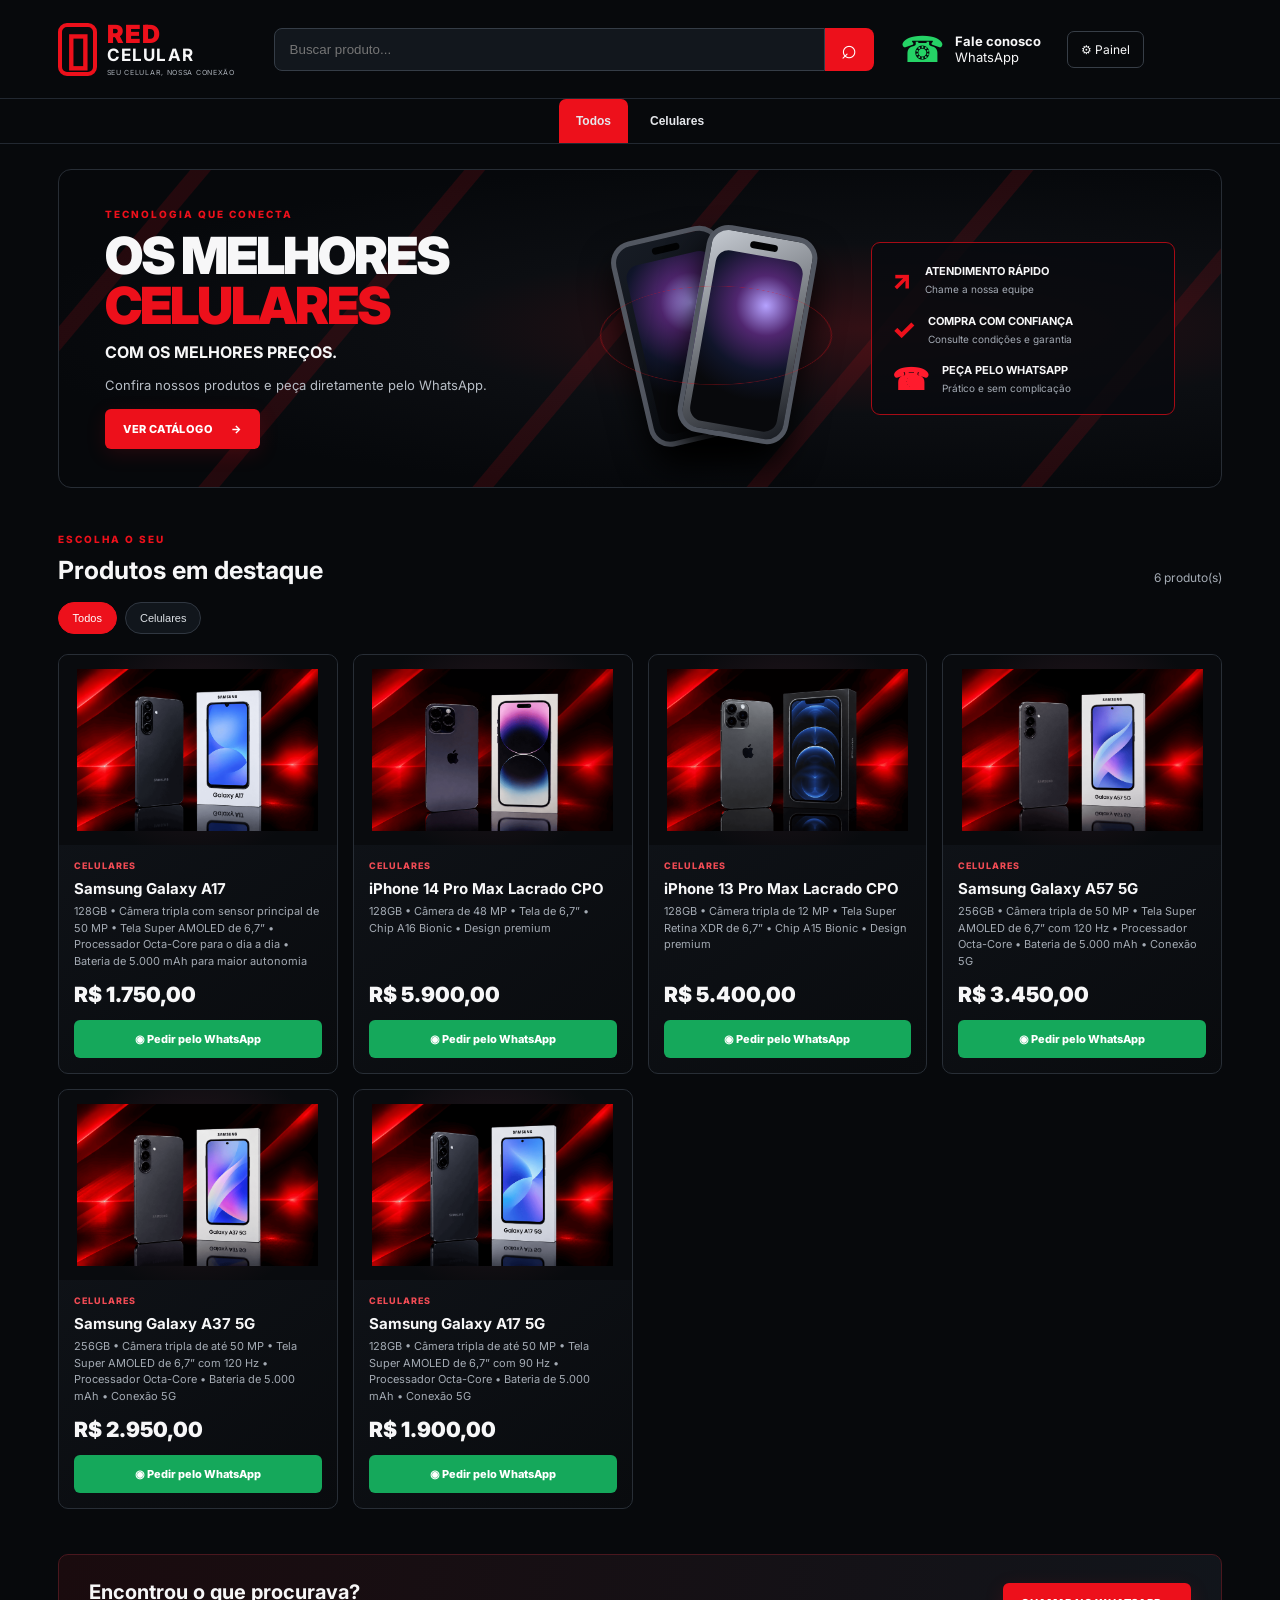
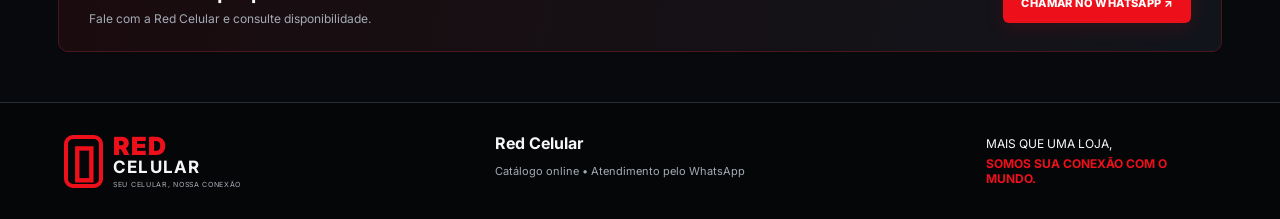
<file: index.html>
<!doctype html>
<html lang="pt-BR">
<head>
<meta charset="utf-8">
<meta name="viewport" content="width=device-width, initial-scale=1">
<meta name="theme-color" content="#e50914">
<title>Red Celular | Catálogo</title>
<link rel="stylesheet" href="styles.css">
</head>
<body>
<header class="topbar">
  <a class="brand" href="#"><span class="brand-icon">▯</span><span><b>RED</b><strong>CELULAR</strong><small>SEU CELULAR, NOSSA CONEXÃO</small></span></a>
  <div class="search"><input id="search" placeholder="Buscar produto..." aria-label="Buscar produto"><button id="searchBtn" aria-label="Buscar">⌕</button></div>
  <a class="whats-head" id="headerWhats" href="#" target="_blank" rel="noopener">
  <span class="whatsapp-icon" style="font-size: 36px; color: #25D366; line-height: 1;">☎</span>
  <span>
    <b>Fale conosco</b><br>
    WhatsApp
  </span>
</a>
<a class="admin-link" href="admin.html">⚙ Painel</a>
</header>
<nav class="nav" id="categories"></nav>
<main>
  <section class="hero">
    <div class="hero-copy">
      <p class="eyebrow">TECNOLOGIA QUE CONECTA</p>
      <h1>OS MELHORES<br><em>CELULARES</em></h1>
      <h2>COM OS MELHORES PREÇOS.</h2>
      <p>Confira nossos produtos e peça diretamente pelo WhatsApp.</p>
      <a href="#produtos" class="btn">VER CATÁLOGO <span>→</span></a>
    </div>
   <div class="hero-art" aria-hidden="true">
  <div class="phone phone-one"></div>
  <div class="phone phone-two"></div>
  <div class="red-orbit"></div>
</div>

<aside class="hero-perks">
  <div>
    <span>↗</span>
    <p>
      <b>ATENDIMENTO RÁPIDO</b>
      <small>Chame a nossa equipe</small>
    </p>
  </div>

  <div>
    <span>✓</span>
    <p>
      <b>COMPRA COM CONFIANÇA</b>
      <small>Consulte condições e garantia</small>
    </p>
  </div>

  <div>
    <span style="color: #ff1b2d; font-size: 30px; line-height: 1;">☎</span>
    <p>
      <b>PEÇA PELO WHATSAPP</b>
      <small>Prático e sem complicação</small>
    </p>
  </div>
</aside>
  </section>
  <section class="section-head" id="produtos"><div><p class="eyebrow">ESCOLHA O SEU</p><h2>Produtos em destaque</h2></div><span id="productCount"></span></section>
  <div class="chips" id="chips"></div>
  <section class="product-grid" id="productGrid"></section>
  <section class="empty hidden" id="empty"><h3>Nenhum produto encontrado</h3><p>Tente buscar por outro nome ou categoria.</p></section>
  <section class="cta-strip"><div><h2>Encontrou o que procurava?</h2><p>Fale com a Red Celular e consulte disponibilidade.</p></div><a class="btn" id="bottomWhats" href="#" target="_blank" rel="noopener">CHAMAR NO WHATSAPP ↗</a></section>
</main>
<footer><a class="brand" href="#"><span class="brand-icon">▯</span><span><b>RED</b><strong>CELULAR</strong><small>SEU CELULAR, NOSSA CONEXÃO</small></span></a><div><b>Red Celular</b><p>Catálogo online • Atendimento pelo WhatsApp</p></div><div class="footer-right"><span>Mais que uma loja,</span><b>somos sua conexão com o mundo.</b></div></footer>
<script src="config.js"></script><script src="app.js"></script>
</body>
</html>
</file>
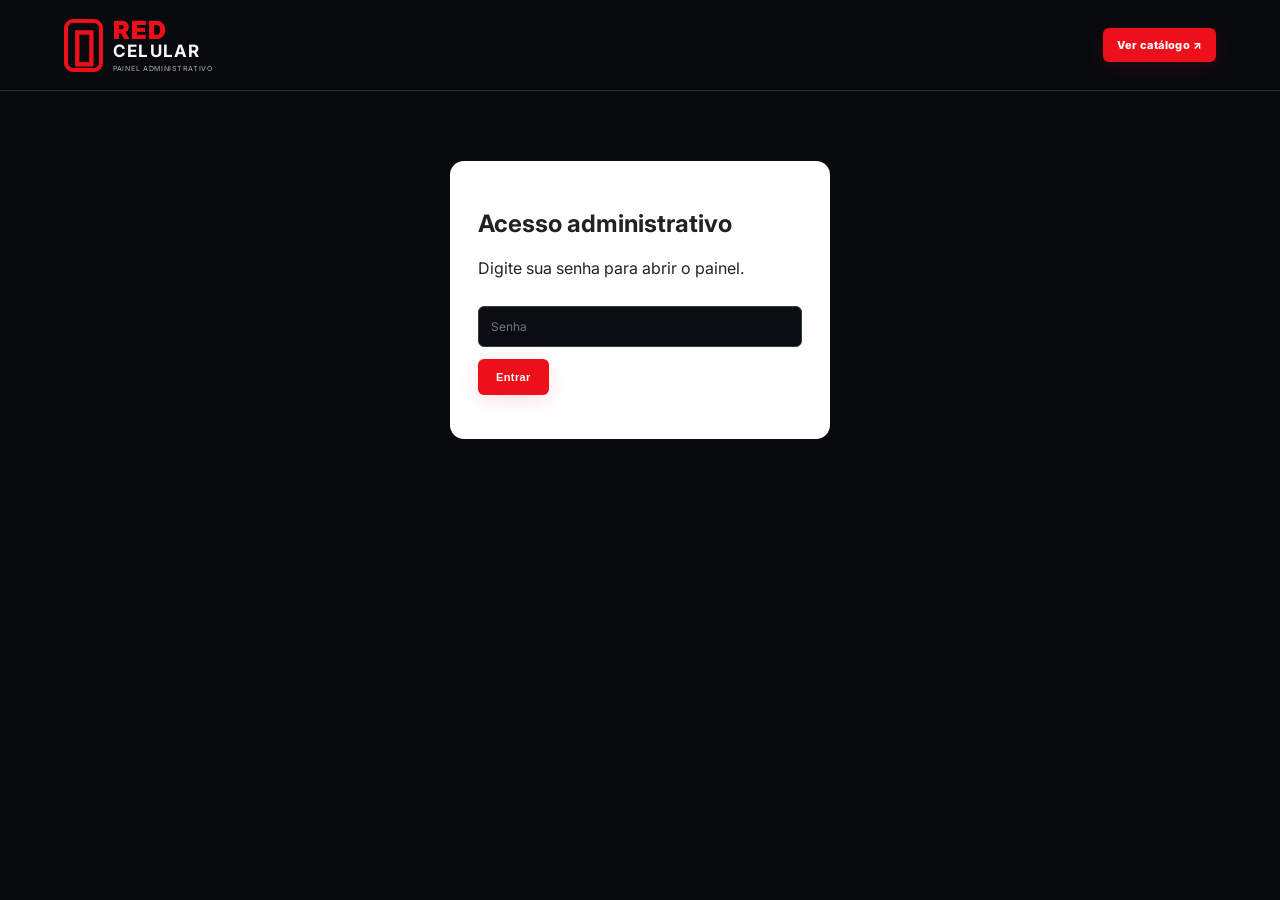
<file: admin.html>
<!doctype html>
<html lang="pt-BR">
<head>
<meta charset="utf-8">
<meta name="viewport" content="width=device-width,initial-scale=1">
<meta name="theme-color" content="#e50914">
<title>Painel | Red Celular</title>
<link rel="stylesheet" href="styles.css">
<link rel="stylesheet" href="admin.css">
<style>
#loginBox {
  max-width: 380px;
  margin: 70px auto;
  padding: 28px;
  background: white;
  border-radius: 14px;
  box-shadow: 0 4px 20px #0002;
  color: #222;
}
#loginBox input {
  width: 100%;
  box-sizing: border-box;
  padding: 12px;
  margin: 12px 0;
}
#loginBox button, #logoutBtn {
  padding: 12px 18px;
  cursor: pointer;
}
#adminContent[hidden], #loginBox[hidden] {
  display: none !important;
}
</style>
</head>
<body class="admin-body">

<header class="admin-top">
  <a class="brand" href="index.html">
    <span class="brand-icon">▯</span>
    <span><b>RED</b><strong>CELULAR</strong>
    <small>PAINEL ADMINISTRATIVO</small></span>
  </a>
  <a class="btn" href="index.html">Ver catálogo ↗</a>
</header>

<section id="loginBox">
  <h1>Acesso administrativo</h1>
  <p>Digite sua senha para abrir o painel.</p>
  <form id="loginForm">
    <input id="adminPassword" type="password"
      placeholder="Senha" autocomplete="current-password" required>
    <button type="submit" class="btn">Entrar</button>
    <p id="loginMessage" role="alert"></p>
  </form>
</section>

<div id="adminContent" hidden>
  <div style="text-align:right;padding:12px 20px">
    <button id="logoutBtn" type="button">Sair do painel</button>
  </div>

  <main class="admin-main">
    <div class="admin-heading">
      <div>
        <p class="eyebrow">GESTÃO DA LOJA</p>
        <h1>Produtos</h1>
        <p class="muted">Cadastre e atualize os itens do catálogo neste navegador.</p>
      </div>
      <button id="newBtn" class="btn">+ Adicionar produto</button>
    </div>

    <div class="notice">
      <b>Importante:</b> os produtos são salvos neste navegador/aparelho.
    </div>

    <div class="admin-layout">
      <section class="panel">
        <div class="panel-head">
          <h2>Seu catálogo</h2>
          <input id="filter" placeholder="Buscar produto...">
        </div>
        <div id="productList"></div>
        <div class="admin-actions">
          <button id="exportBtn" class="secondary">Exportar backup JSON</button>
          <label class="secondary import-label">
            Importar backup
            <input type="file" id="importFile"
              accept=".json,application/json" hidden>
          </label>
          <button id="resetBtn" class="danger-ghost">Restaurar exemplos</button>
        </div>
      </section>

      <section class="panel form-panel">
        <h2 id="formTitle">Adicionar produto</h2>
        <form id="productForm">
          <input type="hidden" id="id">
          <label>Nome do produto
            <input id="name" required placeholder="Ex.: iPhone 15 128GB">
          </label>
          <div class="two">
            <label>Categoria
              <select id="category">
                <option>Celulares</option><option>Acessórios</option>
                <option>Eletrônicos</option><option>Games</option>
                <option>Informática</option><option>Utilidades</option>
                <option>Presentes</option><option>Brinquedos</option>
                <option>Outros</option>
              </select>
            </label>
            <label>Preço (R$)
              <input id="price" type="number" min="0" step="0.01"
                required placeholder="0,00">
            </label>
          </div>
          <label>Descrição
            <textarea id="description" rows="3"></textarea>
          </label>
          <label>Imagem do produto
            <input id="imageFile" type="file" accept="image/*">
            <small class="muted">Imagem armazenada neste navegador.</small>
          </label>
          <div id="imagePreview" class="image-preview">Prévia da imagem</div>
          <div class="form-actions">
            <button class="btn" type="submit">Salvar produto</button>
            <button class="secondary" type="button" id="cancelBtn">Limpar</button>
          </div>
        </form>
      </section>
    </div>
  </main>
</div>

<script src="config.js"></script>
<script>
const PASSWORD = "Red123";
const loginBox = document.getElementById("loginBox");
const adminContent = document.getElementById("adminContent");
const loginForm = document.getElementById("loginForm");
const passwordInput = document.getElementById("adminPassword");
const loginMessage = document.getElementById("loginMessage");

function closeAdmin() {
  adminContent.hidden = true;
  loginBox.hidden = false;
  passwordInput.value = "";
  loginMessage.textContent = "";
}

loginForm.addEventListener("submit", function(event) {
  event.preventDefault();

  if (passwordInput.value === PASSWORD) {
    loginBox.hidden = true;
    adminContent.hidden = false;
    loginMessage.textContent = "";
  } else {
    loginMessage.textContent = "Senha incorreta. Tente novamente.";
    passwordInput.value = "";
  }
});

document.getElementById("logoutBtn").addEventListener("click", closeAdmin);
closeAdmin();
</script>
<script src="admin.js"></script>
</body>
</html>
</file>
<file: styles.css>
@import url('https://fonts.googleapis.com/css2?family=Inter:wght@400;500;600;700;800;900&display=swap');
:root{--red:#ed101b;--red2:#b80711;--bg:#07090c;--panel:#10151b;--line:#282e36;--muted:#a4abb4;--white:#f7f7f8}
*{box-sizing:border-box}html{scroll-behavior:smooth}body{margin:0;background:var(--bg);color:var(--white);font-family:Inter,Arial,sans-serif}a{color:inherit;text-decoration:none}.topbar{max-width:1440px;margin:auto;display:flex;align-items:center;gap:26px;padding:22px 4.5%;border-bottom:1px solid #222831}.brand{display:flex;align-items:center;gap:10px;min-width:190px}.brand-icon{font-size:45px;line-height:.8;color:var(--red);font-weight:900;border:4px solid var(--red);border-radius:9px;width:39px;height:53px;display:flex;align-items:center;justify-content:center}.brand b,.brand strong,.brand small{display:block;line-height:1}.brand b{font-size:25px;color:var(--red);font-weight:900;letter-spacing:1px}.brand strong{font-size:17px;letter-spacing:1.2px}.brand small{font-size:7px;color:#aab0b8;letter-spacing:.7px;margin-top:5px}.search{display:flex;flex:1;max-width:600px;height:43px}.search input{background:#12171d;border:1px solid #353d47;color:white;padding:0 15px;border-radius:8px 0 0 8px;width:100%;outline:none}.search button{width:52px;border:0;background:var(--red);color:white;font-size:27px;border-radius:0 8px 8px 0;cursor:pointer}.whats-head{display:flex;align-items:center;gap:10px;font-size:13px;white-space:nowrap}.whats-head:first-letter{color:#22d36b;font-size:22px}.whats-head small{color:var(--muted)}.admin-link{border:1px solid #373e47;padding:10px 13px;border-radius:7px;font-size:12px;white-space:nowrap}.nav{display:flex;justify-content:center;gap:5px;flex-wrap:wrap;padding:0 3% 0;border-bottom:1px solid #222831}.nav button{border:0;background:transparent;color:#e5e7eb;padding:15px 17px;cursor:pointer;font-weight:600;font-size:12px}.nav button.active,.nav button:hover{background:var(--red);border-radius:7px 7px 0 0}.hero{max-width:1350px;margin:25px auto 45px;min-height:310px;padding:38px 4%;display:grid;grid-template-columns:1.2fr .7fr .8fr;gap:22px;align-items:center;background:radial-gradient(ellipse at 70% 50%,#331015 0,#0c0e12 38%,#06080b 75%);border:1px solid #272d35;border-radius:13px;overflow:hidden;position:relative}.hero:before{content:"";position:absolute;inset:0;background:repeating-linear-gradient(130deg,transparent 0 100px,rgba(237,16,27,.13) 101px 116px,transparent 117px 210px);pointer-events:none}.hero-copy,.hero-art,.hero-perks{position:relative;z-index:1}.eyebrow{color:var(--red);font-size:10px;font-weight:800;letter-spacing:2px;margin:0 0 10px}.hero h1{font-size:clamp(32px,4vw,56px);line-height:.98;margin:0;font-weight:900;letter-spacing:-2px}.hero h1 em{font-style:normal;color:var(--red)}.hero h2{font-size:16px;margin:12px 0}.hero-copy>p:not(.eyebrow){color:#b8bec6;font-size:13px;line-height:1.6;max-width:400px}.btn{display:inline-flex;align-items:center;gap:18px;background:var(--red);color:white;padding:13px 18px;border-radius:6px;font-size:11px;font-weight:800;letter-spacing:.4px;border:0;cursor:pointer;box-shadow:0 5px 20px #ed101b22}.btn:hover{background:#ff2631}.hero-art{height:240px;display:flex;align-items:center;justify-content:center;perspective:800px}.phone{height:210px;width:112px;border:5px solid #525761;border-radius:22px;background:linear-gradient(145deg,#171c25,#07090c);box-shadow:0 20px 35px #000;position:absolute}.phone:before{content:"";position:absolute;inset:20px 7px 7px;border-radius:13px;background:radial-gradient(circle at 65% 28%,#b5a2ff 0,#50266f 22%,#10152a 48%,#08090c 70%)}.phone:after{content:"";position:absolute;top:7px;left:38px;width:28px;height:7px;border-radius:8px;background:#020304}.phone-one{transform:rotate(-13deg) translateX(-32px)}.phone-two{transform:rotate(10deg) translateX(32px);background:linear-gradient(145deg,#c6cbd2,#171a20)}.red-orbit{position:absolute;width:230px;height:230px;border:1px solid #ed101b66;border-radius:50%;transform:rotateX(65deg)}.hero-perks{display:grid;gap:17px;border:1px solid #a60b15;background:#090b0fdd;padding:20px;border-radius:9px}.hero-perks>div{display:flex;gap:13px;align-items:center}.hero-perks>div>span{color:var(--red);font-size:27px;font-weight:800}.hero-perks p{margin:0;display:grid;gap:5px}.hero-perks b{font-size:11px}.hero-perks small{font-size:10px;color:var(--muted)}main{padding:0 4.5%;max-width:1440px;margin:auto}.section-head{display:flex;align-items:end;justify-content:space-between;margin-bottom:17px}.section-head h2{font-size:25px;margin:0}.section-head span{font-size:12px;color:var(--muted)}.chips{display:flex;gap:8px;flex-wrap:wrap;margin:0 0 20px}.chips button{background:#11161c;border:1px solid #303741;color:#dce0e5;border-radius:22px;padding:9px 14px;font-size:11px;cursor:pointer}.chips button.active,.chips button:hover{background:var(--red);border-color:var(--red);color:white}.product-grid{display:grid;grid-template-columns:repeat(4,minmax(0,1fr));gap:15px}.product-card{background:linear-gradient(145deg,#11151b,#090b0e);border:1px solid #282e36;border-radius:10px;overflow:hidden;display:flex;flex-direction:column;min-width:0;transition:transform .2s,border-color .2s}.product-card:hover{transform:translateY(-3px);border-color:#7d2028}.product-image{height:190px;background:radial-gradient(circle at 50% 45%,#2a1820,#090b0e 70%);display:flex;align-items:center;justify-content:center;overflow:hidden}.product-image img{width:100%;height:100%;object-fit:contain;padding:14px}.product-placeholder{font-size:60px;color:#e1e4e9;text-shadow:0 8px 30px #ed101b55}.product-info{padding:15px;display:flex;flex-direction:column;flex:1}.product-category{font-size:9px;color:#f04b54;text-transform:uppercase;letter-spacing:1px;font-weight:800}.product-info h3{font-size:15px;margin:8px 0 5px}.product-info p{font-size:11px;line-height:1.5;color:var(--muted);margin:0 0 13px;flex:1}.price{font-size:21px;font-weight:900;margin-bottom:13px}.buy{display:flex;justify-content:center;align-items:center;gap:8px;background:#15a85b;color:white;border:0;border-radius:6px;padding:12px;font-size:11px;font-weight:800;cursor:pointer}.buy:hover{background:#118d4d}.empty{text-align:center;padding:50px 15px;color:var(--muted)}.hidden{display:none!important}.cta-strip{margin:45px 0;background:linear-gradient(100deg,#1a0b0e,#11151b);border:1px solid #4a171e;border-radius:10px;padding:25px 30px;display:flex;align-items:center;justify-content:space-between;gap:20px}.cta-strip h2{margin:0 0 7px;font-size:20px}.cta-strip p{margin:0;color:var(--muted);font-size:12px}footer{border-top:1px solid #272d35;margin-top:50px;padding:30px 5%;display:flex;align-items:center;justify-content:space-between;gap:25px;background:#050608}footer p{font-size:11px;color:var(--muted)}.footer-right{text-transform:uppercase;display:grid;gap:5px;font-size:12px}.footer-right b{color:var(--red);max-width:230px}
@media(max-width:950px){.topbar{flex-wrap:wrap;gap:14px}.brand{min-width:150px}.search{order:4;max-width:none;flex-basis:100%}.hero{grid-template-columns:1fr .7fr;padding:28px}.hero-perks{grid-column:1/-1;grid-template-columns:repeat(3,1fr)}.product-grid{grid-template-columns:repeat(3,minmax(0,1fr))}.hero-art{height:190px}.phone{transform:scale(.8)}.phone-one{transform:rotate(-13deg) translateX(-25px) scale(.8)}.phone-two{transform:rotate(10deg) translateX(25px) scale(.8)}}
@media(max-width:620px){.topbar{padding:17px 5%}.brand b{font-size:21px}.brand strong{font-size:14px}.brand-icon{height:45px;width:34px;font-size:35px}.whats-head{margin-left:auto}.whats-head span{display:none}.admin-link{padding:9px;font-size:11px}.nav{justify-content:flex-start;flex-wrap:nowrap;overflow-x:auto;padding:0 3%}.nav button{white-space:nowrap;padding:14px 12px}.hero{margin:16px 0 32px;grid-template-columns:1fr;padding:25px 22px;gap:10px}.hero-art{height:150px;grid-row:2}.phone{height:155px;width:85px}.hero-perks{grid-template-columns:1fr;padding:14px;gap:12px}.hero-perks>div>span{font-size:22px}.hero h1{font-size:42px}.hero h2{font-size:14px}.hero-copy>p:not(.eyebrow){font-size:12px}.section-head h2{font-size:21px}.product-grid{grid-template-columns:repeat(2,minmax(0,1fr));gap:10px}.product-image{height:145px}.product-info{padding:11px}.product-info h3{font-size:13px}.product-info p{font-size:10px}.price{font-size:17px}.buy{font-size:10px;padding:11px 5px}.cta-strip{padding:20px;align-items:flex-start;flex-direction:column}.cta-strip h2{font-size:18px}footer{align-items:flex-start;flex-wrap:wrap}footer .brand{width:100%}.footer-right{width:100%}}
</file>
<file: admin.css>
.admin-body{background:#080a0d}.admin-top{padding:18px 5%;display:flex;justify-content:space-between;align-items:center;border-bottom:1px solid #272d35}.admin-top .btn{padding:10px 14px}.admin-main{max-width:1400px;padding:30px 5%;margin:auto}.admin-heading{display:flex;align-items:center;justify-content:space-between;gap:20px;margin-bottom:20px}.admin-heading h1{font-size:32px;margin:0 0 8px}.muted{color:#a4abb4;font-size:12px}.notice{background:#241c0e;border:1px solid #6a4b16;color:#f6d89a;padding:13px 15px;border-radius:8px;font-size:12px;line-height:1.6;margin-bottom:20px}.admin-layout{display:grid;grid-template-columns:1.1fr .9fr;gap:18px;align-items:start}.panel{background:#10151b;border:1px solid #2b323c;border-radius:10px;padding:18px;min-width:0}.panel h2{font-size:17px;margin:0}.panel-head{display:flex;align-items:center;justify-content:space-between;gap:15px;margin-bottom:15px}.panel-head input{max-width:230px}.admin-body input,.admin-body select,.admin-body textarea{background:#090c10;border:1px solid #343c47;color:white;border-radius:6px;padding:11px;width:100%;font:inherit;font-size:12px;outline:none}.admin-body input:focus,.admin-body select:focus,.admin-body textarea:focus{border-color:var(--red)}.product-row{display:grid;grid-template-columns:56px 1fr auto;gap:12px;align-items:center;padding:12px 0;border-bottom:1px solid #282e36}.thumb{height:55px;width:55px;background:#090c10;border:1px solid #303741;border-radius:6px;display:flex;align-items:center;justify-content:center;overflow:hidden;font-size:25px}.thumb img{width:100%;height:100%;object-fit:contain}.row-title{font-size:12px;font-weight:700}.row-meta{font-size:10px;color:#a4abb4;margin-top:5px}.row-actions{display:flex;gap:5px}.row-actions button,.secondary,.danger-ghost{border:1px solid #3a424d;background:#171d24;color:#e9edf2;border-radius:6px;padding:8px 10px;font-size:11px;cursor:pointer}.row-actions .delete,.danger-ghost{color:#ff6870;border-color:#6d2229}.admin-actions{display:flex;gap:8px;flex-wrap:wrap;padding-top:16px}.form-panel h2{margin-bottom:18px}.form-panel form{display:grid;gap:14px}.form-panel label{display:grid;gap:7px;font-size:11px;color:#dce1e7;font-weight:700}.form-panel label small{font-weight:400;line-height:1.5}.two{display:grid;grid-template-columns:1fr 1fr;gap:12px}.image-preview{height:120px;border:1px dashed #3b424d;border-radius:7px;display:flex;align-items:center;justify-content:center;color:#7d8792;font-size:12px;overflow:hidden}.image-preview img{height:100%;max-width:100%;object-fit:contain}.form-actions{display:flex;gap:8px}.form-actions .btn{font:inherit;font-size:11px}.empty-list{color:#a4abb4;font-size:12px;padding:25px 0;text-align:center}@media(max-width:850px){.admin-layout{grid-template-columns:1fr}.admin-heading{align-items:flex-start;flex-direction:column}.panel-head{align-items:flex-start;flex-direction:column}.panel-head input{max-width:none}.admin-main{padding:22px 4%}}@media(max-width:480px){.admin-top .brand{min-width:0}.admin-top .btn{font-size:10px;padding:9px}.two{grid-template-columns:1fr}.product-row{grid-template-columns:45px 1fr auto;gap:8px}.thumb{width:45px;height:45px}.row-actions{flex-direction:column}.row-actions button{padding:6px}.admin-actions>*{flex:1;text-align:center}}
</file>
